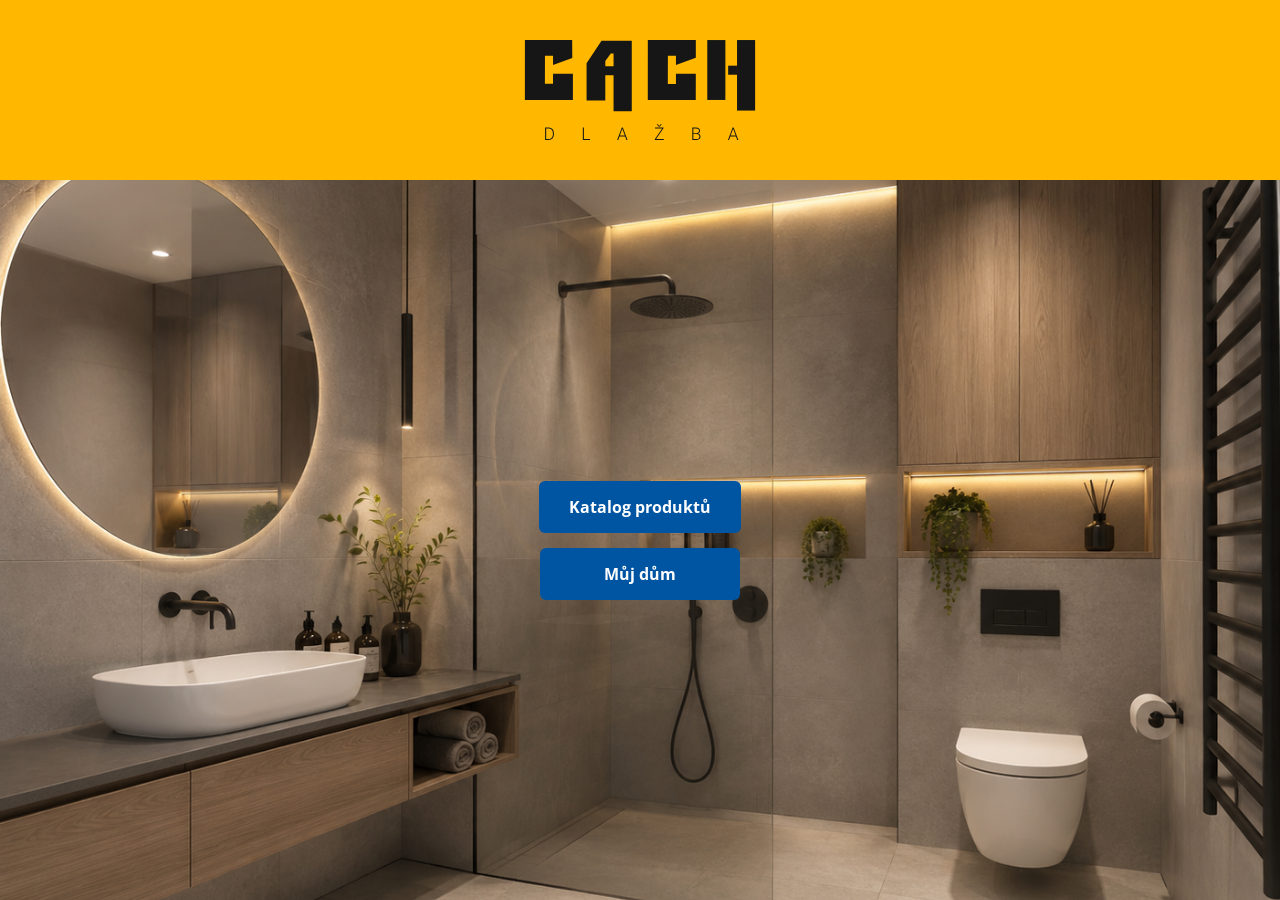
<file: index.html>
<!DOCTYPE html>
<html lang="cs">
<head>
    <meta charset="UTF-8">
    <meta name="viewport" content="width=device-width, initial-scale=1.0">
    <title>Dlažba</title>
    <link rel="preconnect" href="https://fonts.googleapis.com">
    <link rel="preconnect" href="https://fonts.gstatic.com" crossorigin>
    <link href="https://fonts.googleapis.com/css2?family=Open+Sans:ital,wght@0,300..800;1,300..800&display=swap" rel="stylesheet">
    <link rel="stylesheet" href="style.css">
    <!-- Favicon -->
    <link rel="icon" type="image/png" sizes="48x48" href="images/favicon-32.png">
    <link rel="icon" type="image/png" sizes="32x32" href="images/favicon-32.png">
    <link rel="icon" type="image/png" sizes="16x16" href="images/favicon-16.png">
    <!-- Manifest -->
    <link rel="manifest" href="manifest.json">

    <!-- Barva prohlížeče (adresní lišta na Androidu) -->
    <meta name="theme-color" content="#FFB700">

    <!-- Fallback ikona / iOS, který manifest ignoruje -->
    <link rel="apple-touch-icon" href="images/icon-192x192.png">
    <meta name="apple-mobile-web-app-capable" content="yes">
    <meta name="apple-mobile-web-app-status-bar-style" content="default">
</head>
<body>
    <div class="page-wrapper">
    <header class="header">
        <img src="images/logo_cach.svg" alt="logo" class="logo">
    </header>
    <main class="main home-page">
      <a class="button" href="katalog.html">Katalog produktů</a>
      <a class="button" href="mujdum.html">Můj dům</a>
    </main>
    </div>
    <script>
    // Registrace proběhne jen pokud ji prohlížeč podporuje
    if ("serviceWorker" in navigator) {
      window.addEventListener("load", () => {
        navigator.serviceWorker.register("./sw.js")
         .then(reg => console.log("Service Worker zaregistrován!", reg))
         .catch(err => console.log("Registrace selhala:", err));
      });
    }
    </script>
</body>
</html>
</file>
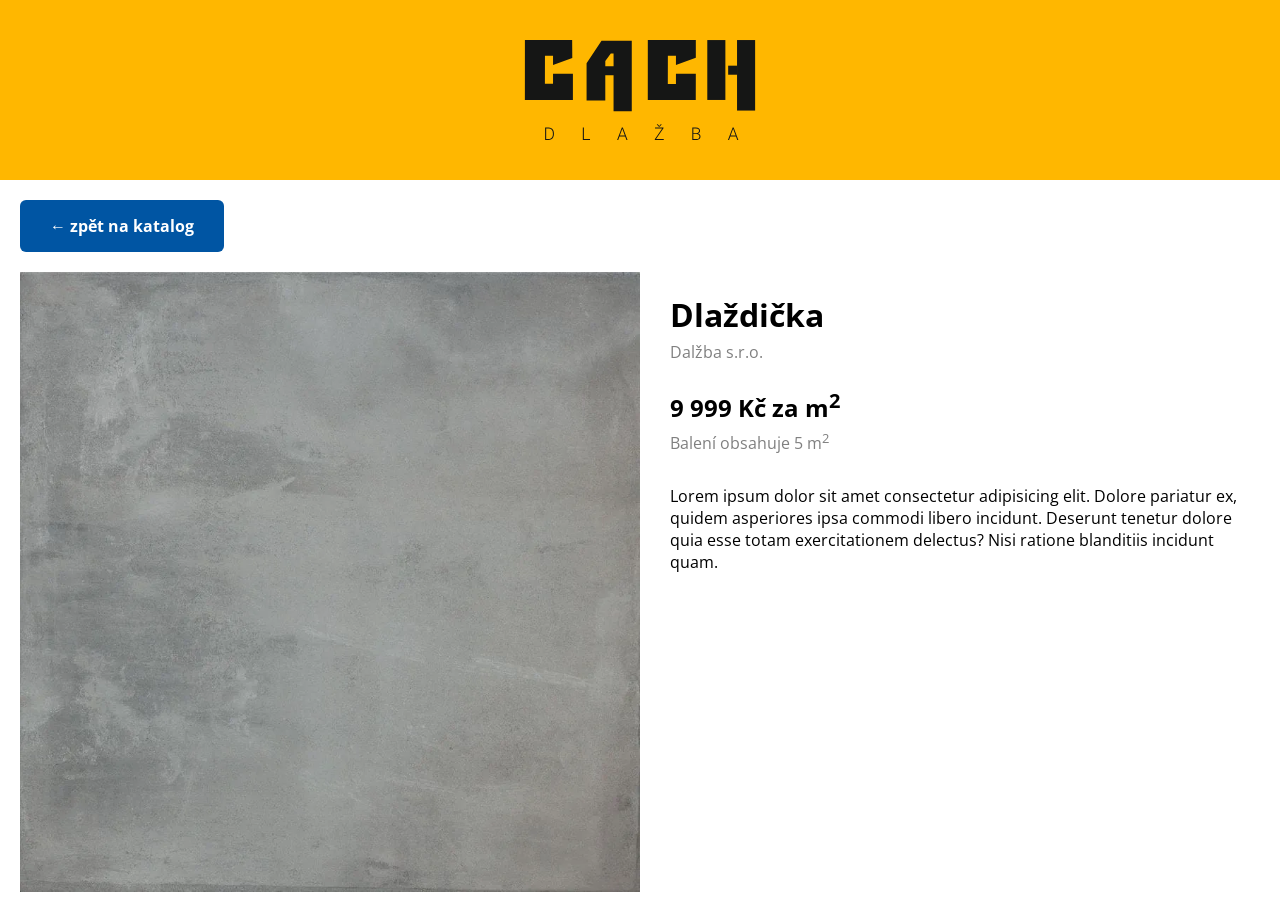
<file: detail.html>
<!DOCTYPE html>
<html lang="cs">
<head>
    <meta charset="UTF-8">
    <meta name="viewport" content="width=device-width, initial-scale=1.0">
    <title>Dlažba</title>
    <link rel="preconnect" href="https://fonts.googleapis.com">
    <link rel="preconnect" href="https://fonts.gstatic.com" crossorigin>
    <link href="https://fonts.googleapis.com/css2?family=Open+Sans:ital,wght@0,300..800;1,300..800&display=swap" rel="stylesheet">
    
    <link rel="stylesheet" href="style.css">
    <!-- Favicon -->
    <link rel="icon" type="image/png" sizes="48x48" href="images/favicon-32.png">
    <link rel="icon" type="image/png" sizes="32x32" href="images/favicon-32.png">
    <link rel="icon" type="image/png" sizes="16x16" href="images/favicon-16.png">
    <!-- Manifest -->
    <link rel="manifest" href="manifest.json">

    <!-- Barva prohlížeče (adresní lišta na Androidu) -->
    <meta name="theme-color" content="#FFB700">

    <!-- Fallback ikona / iOS, který manifest ignoruje -->
    <link rel="apple-touch-icon" href="images/icon-192x192.png">
    <meta name="apple-mobile-web-app-capable" content="yes">
    <meta name="apple-mobile-web-app-status-bar-style" content="default">
</head>
<body>
    <div class="page-wrapper">
    <header class="header">
        <img src="images/logo_cach.svg" alt="logo" class="logo">
    </header>
    <main class="main">
        <a class="button" href="katalog.html">← zpět na katalog</a>
        <div class="detail">
            <img src="images/dlaszbitch.webp" alt="obrázek" class="detail-img">
            <div class="detail-content">
                <h1 class="detail-name">Dlaždička</h1>
                <p class= "detail-maker">Dalžba s.r.o.</p>
                <p class = "detail-price"><span>9 999</span> Kč za m<sup>2</sup></p>
                <p class="detail-package">Balení obsahuje <span>5</span> m<sup>2</sup></p>
                <p class="detail-description">Lorem ipsum dolor sit amet consectetur adipisicing elit. Dolore pariatur ex, quidem asperiores ipsa commodi libero incidunt. Deserunt tenetur dolore quia esse totam exercitationem delectus? Nisi ratione blanditiis incidunt quam.</p>
            </div>
        </div>
    </main>
    </div>
    <script src="js/detail.js"></script>
    <script>
    // Registrace proběhne jen pokud ji prohlížeč podporuje
    if ("serviceWorker" in navigator) {
      window.addEventListener("load", () => {
        navigator.serviceWorker.register("./sw.js")
         .then(reg => console.log("Service Worker zaregistrován!", reg))
         .catch(err => console.log("Registrace selhala:", err));
      });
    }
    </script>
</body>
</html>
</file>
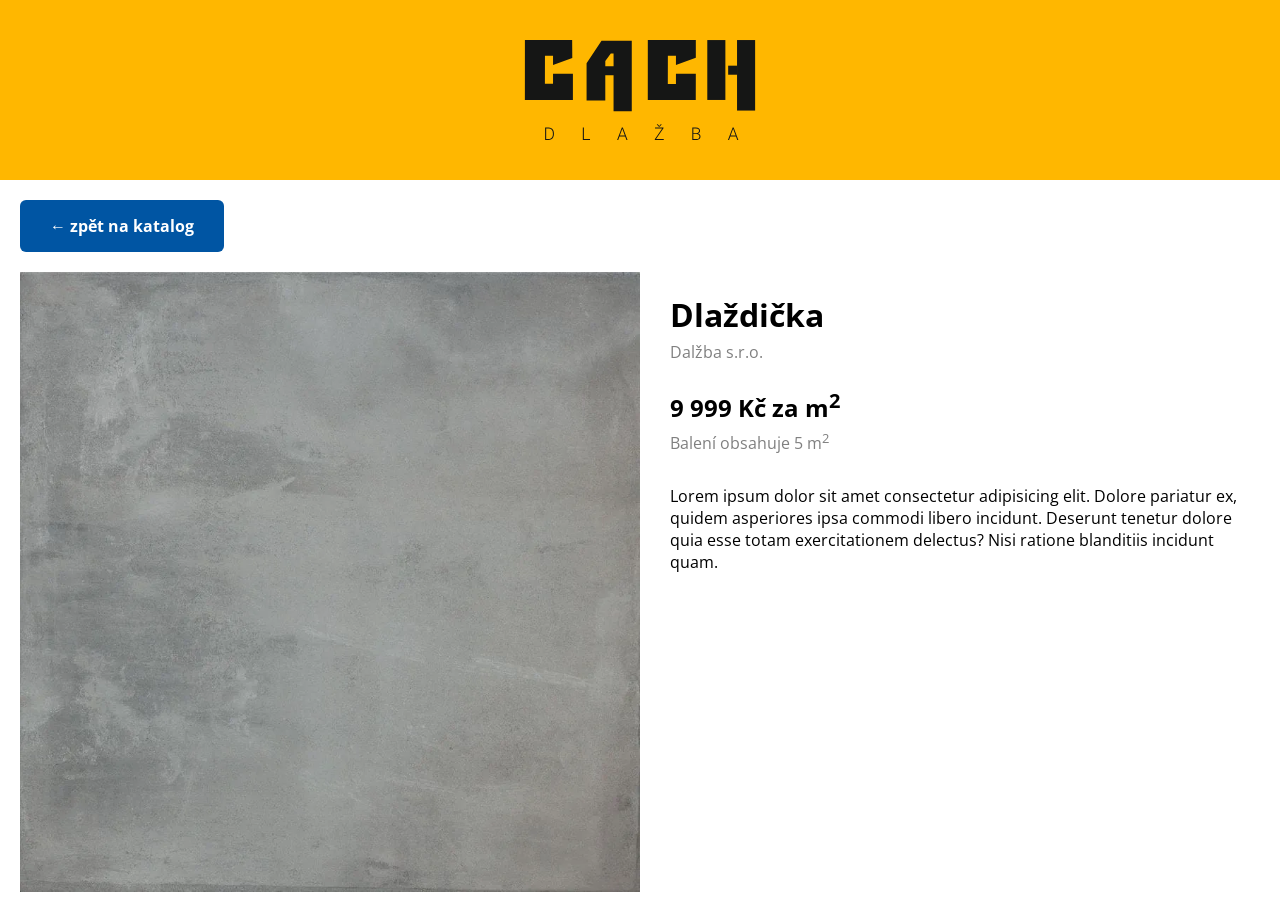
<file: detil.html>
<!DOCTYPE html>
<html lang="cs">
<head>
    <meta charset="UTF-8">
    <meta name="viewport" content="width=device-width, initial-scale=1.0">
    <title>Dlažba</title>
    <link rel="preconnect" href="https://fonts.googleapis.com">
    <link rel="preconnect" href="https://fonts.gstatic.com" crossorigin>
    <link href="https://fonts.googleapis.com/css2?family=Open+Sans:ital,wght@0,300..800;1,300..800&display=swap" rel="stylesheet">
    <link rel="stylesheet" href="style.css">
</head>
<body>
    <div class="page-wrapper">
    <header class="header">
        <img src="images/logo_cach.svg" alt="logo" class="logo">
    </header>
    <main class="main">
        <a class="button" href="katalog.html">← zpět na katalog</a>
        <div class="detail">
            <img src="images/dlaszbitch.webp" alt="obrázek" class="detail-img">
            <div class="detail-content">
                <h1 class="detail-name">Dlaždička</h1>
                <p class= "detail-maker">Dalžba s.r.o.</p>
                <p class = "detail-price">9 999 Kč za m<sup>2</sup></p>
                <p class="detail-package">Balení obsahuje 5 m<sup>2</sup></p>
                <p class="detail-description">Lorem ipsum dolor sit amet consectetur adipisicing elit. Dolore pariatur ex, quidem asperiores ipsa commodi libero incidunt. Deserunt tenetur dolore quia esse totam exercitationem delectus? Nisi ratione blanditiis incidunt quam.</p>
            </div>
        </div>
    </main>
    </div>
</body>
</html>
</file>
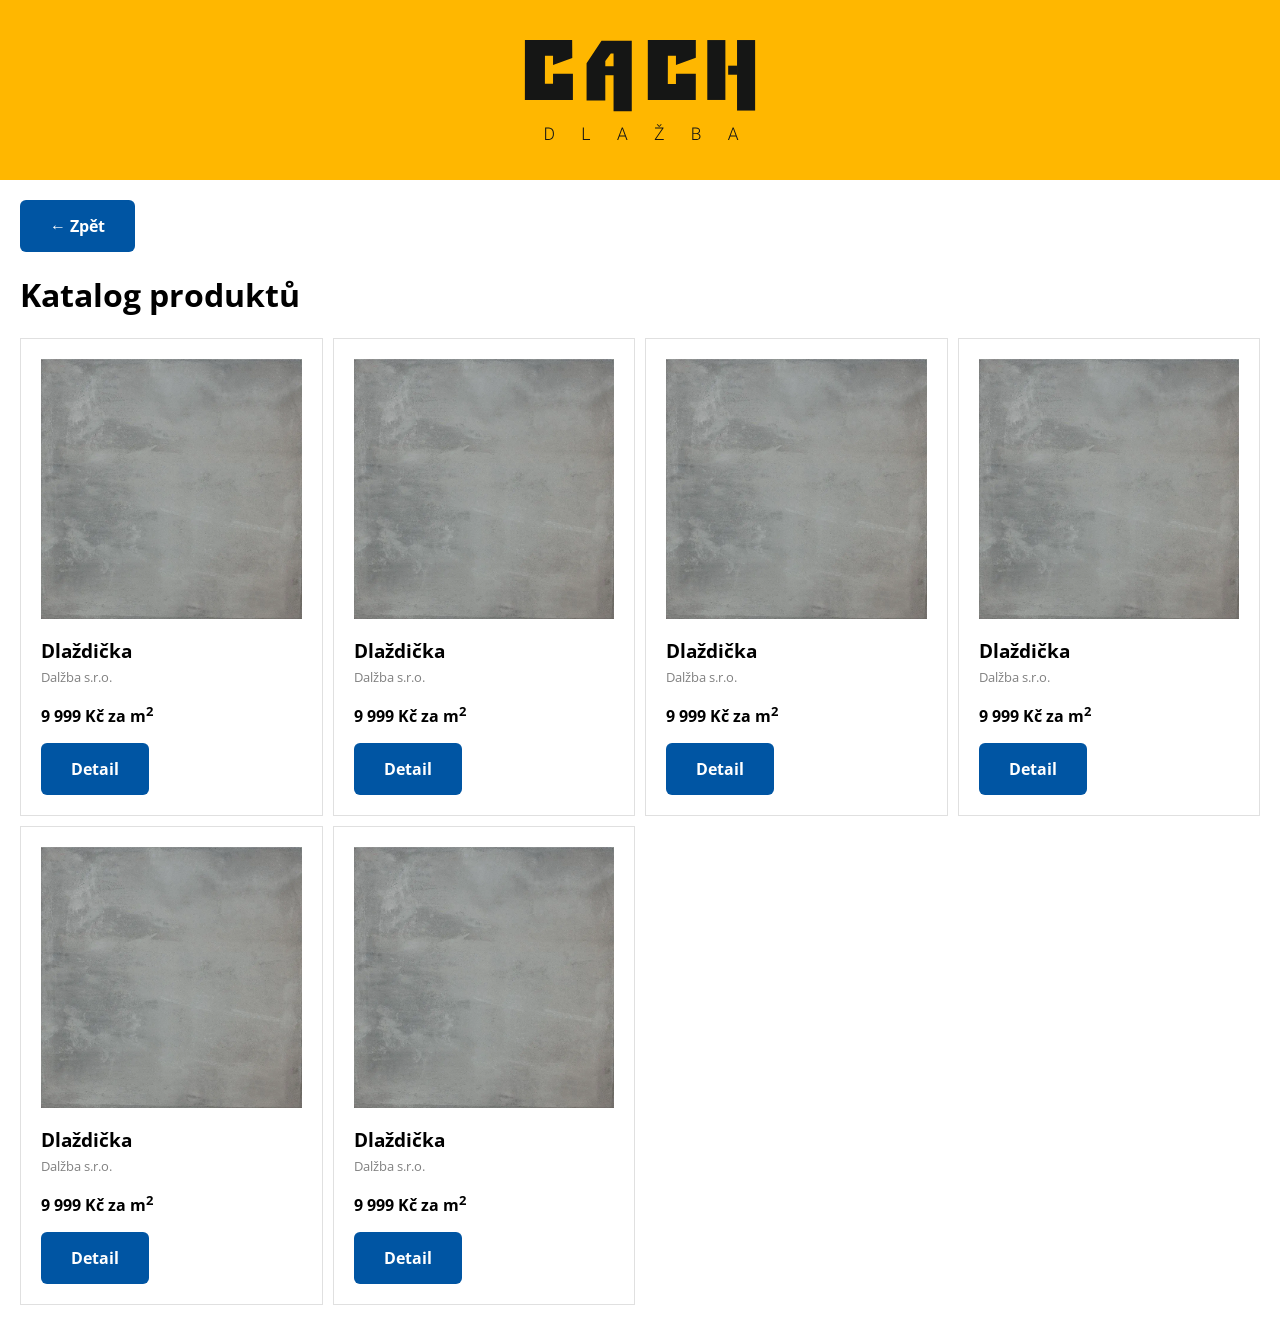
<file: katalog.html>
<!DOCTYPE html>
<html lang="cs">
<head>
    <meta charset="UTF-8">
    <meta name="viewport" content="width=device-width, initial-scale=1.0">
    <title>Dlažba</title>
    <link rel="preconnect" href="https://fonts.googleapis.com">
    <link rel="preconnect" href="https://fonts.gstatic.com" crossorigin>
    <link href="https://fonts.googleapis.com/css2?family=Open+Sans:ital,wght@0,300..800;1,300..800&display=swap" rel="stylesheet">
    <link rel="stylesheet" href="style.css">
    <!-- Favicon -->
    <link rel="icon" type="image/png" sizes="48x48" href="images/favicon-32.png">
    <link rel="icon" type="image/png" sizes="32x32" href="images/favicon-32.png">
    <link rel="icon" type="image/png" sizes="16x16" href="images/favicon-16.png">
    <!-- Manifest -->
    <link rel="manifest" href="manifest.json">

    <!-- Barva prohlížeče (adresní lišta na Androidu) -->
    <meta name="theme-color" content="#FFB700">

    <!-- Fallback ikona / iOS, který manifest ignoruje -->
    <link rel="apple-touch-icon" href="images/icon-192x192.png">
    <meta name="apple-mobile-web-app-capable" content="yes">
    <meta name="apple-mobile-web-app-status-bar-style" content="default">
</head>
<body>
    <div class="page-wrapper">
    <header class="header">
        <img src="images/logo_cach.svg" alt="logo" class="logo">
    </header>
    <main class="main">
        <a class="button" href="index.html">← Zpět</a>
        <h1>Katalog produktů</h1>
        <div class="products">
            <div class="product">
                <img src="images/dlaszbitch.webp" alt="" class="product-img">
                <h3 class="product-name">Dlaždička</h3>
                <p class="product-maker">Dalžba s.r.o.</p>
                <p class = "product-price">9 999 Kč za m<sup>2</sup></p>
                <button class="button">Detail</button>
            </div>
            <div class="product">
                <img src="images/dlaszbitch.webp" alt="" class="product-img">
                <h3 class="product-name">Dlaždička</h3>
                <p class="product-maker">Dalžba s.r.o.</p>
                <p class = "product-price">9 999 Kč za m<sup>2</sup></p>
                <button class="button">Detail</button>
            </div>
            <div class="product">
                <img src="images/dlaszbitch.webp" alt="" class="product-img">
                <h3 class="product-name">Dlaždička</h3>
                <p class="product-maker">Dalžba s.r.o.</p>
                <p class = "product-price">9 999 Kč za m<sup>2</sup></p>
                <button class="button">Detail</button>
            </div>
            <div class="product">
                <img src="images/dlaszbitch.webp" alt="" class="product-img">
                <h3 class="product-name">Dlaždička</h3>
                <p class="product-maker">Dalžba s.r.o.</p>
                <p class = "product-price">9 999 Kč za m<sup>2</sup></p>
                <button class="button">Detail</button>
            </div>
            <div class="product">
                <img src="images/dlaszbitch.webp" alt="" class="product-img">
                <h3 class="product-name">Dlaždička</h3>
                <p class="product-maker">Dalžba s.r.o.</p>
                <p class = "product-price">9 999 Kč za m<sup>2</sup></p>
                <button class="button">Detail</button>
            </div>
            <div class="product">
                <img src="images/dlaszbitch.webp" alt="" class="product-img">
                <h3 class="product-name">Dlaždička</h3>
                <p class="product-maker">Dalžba s.r.o.</p>
                <p class = "product-price">9 999 Kč za m<sup>2</sup></p>
                <button class="button">Detail</button>
            </div>
        </div>
    </main>
    </div>
    <script src="js/katalog.js"></script>
    <script>
    // Registrace proběhne jen pokud ji prohlížeč podporuje
    if ("serviceWorker" in navigator) {
      window.addEventListener("load", () => {
        navigator.serviceWorker.register("./sw.js")
         .then(reg => console.log("Service Worker zaregistrován!", reg))
         .catch(err => console.log("Registrace selhala:", err));
      });
    }
    </script>
</body>
</html>
</file>
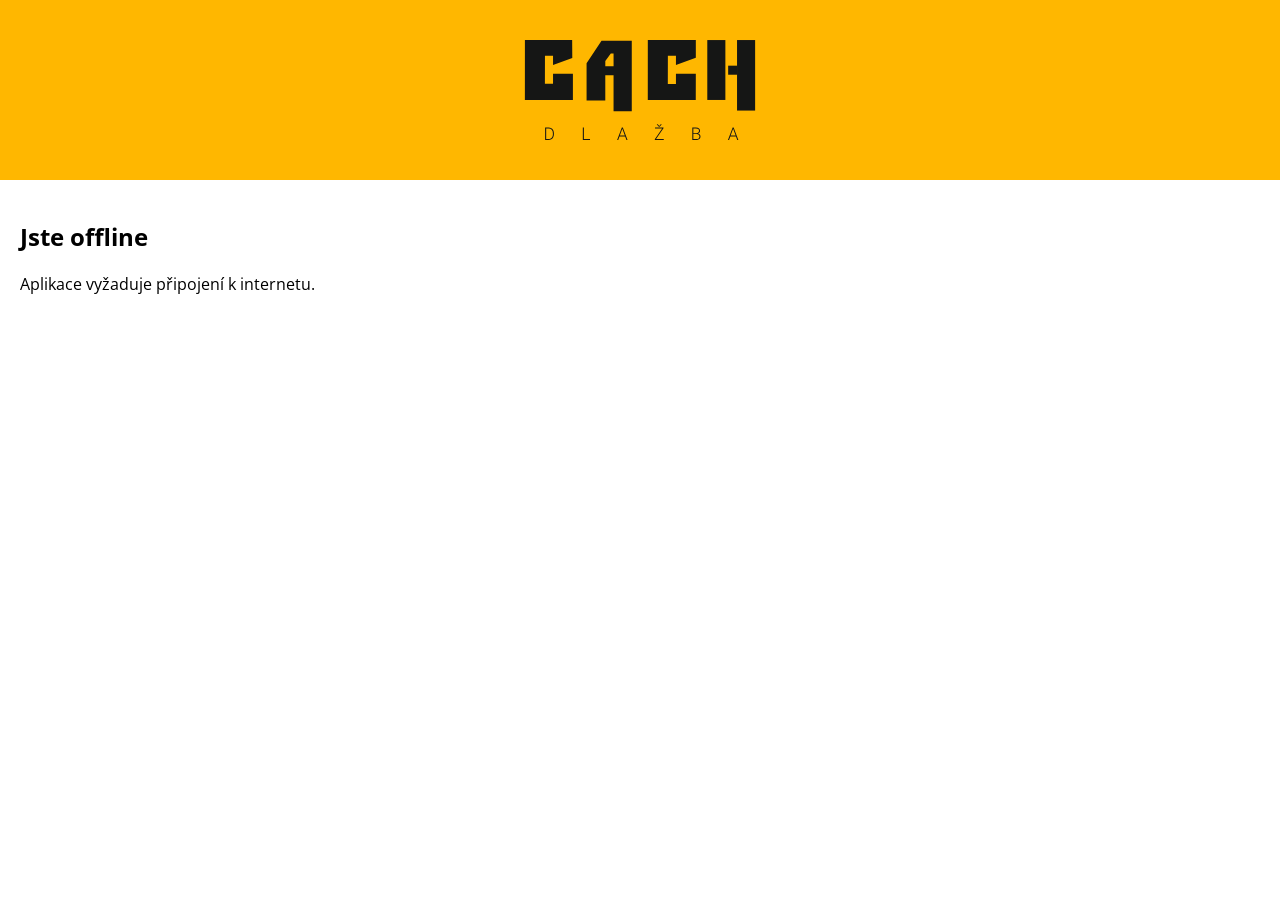
<file: offline.html>
<!DOCTYPE html>
<html lang="cs">
<head>
    <meta charset="UTF-8">
    <meta name="viewport" content="width=device-width, initial-scale=1.0">
    <title>Dlažba</title>
    <link rel="preconnect" href="https://fonts.googleapis.com">
    <link rel="preconnect" href="https://fonts.gstatic.com" crossorigin>
    <link href="https://fonts.googleapis.com/css2?family=Open+Sans:ital,wght@0,300..800;1,300..800&display=swap" rel="stylesheet">
    <link rel="stylesheet" href="style.css">
    <!-- Favicon -->
    <link rel="icon" type="image/png" sizes="48x48" href="images/favicon-32.png">
    <link rel="icon" type="image/png" sizes="32x32" href="images/favicon-32.png">
    <link rel="icon" type="image/png" sizes="16x16" href="images/favicon-16.png">
    <!-- Manifest -->
    <link rel="manifest" href="manifest.json">

    <!-- Barva prohlížeče (adresní lišta na Androidu) -->
    <meta name="theme-color" content="#FFB700">

    <!-- Fallback ikona / iOS, který manifest ignoruje -->
    <link rel="apple-touch-icon" href="images/icon-192x192.png">
    <meta name="apple-mobile-web-app-capable" content="yes">
    <meta name="apple-mobile-web-app-status-bar-style" content="default">
</head>
<body>
    <div class="page-wrapper">
    <header class="header">
        <img src="images/logo_cach.svg" alt="logo" class="logo">
    </header>
    <main class="main">
        <h2>Jste offline</h2>
        <p>Aplikace vyžaduje připojení k internetu.</p>
    </main>
    </div>
</body>
</html>
</file>
<file: style.css>
:root {
  --primary: #FFB700;
  --secondary: #0055A3;
  --dark: #161615;
  --light: #FFFFFF;
  --light-gray: #e0e0e0;
  --medium-gray: #808080;
  --dark-gray: #303030;
}

* {
    box-sizing: border-box;
}

body {
  margin: 0px;
  font-family: "Open Sans", sans-serif;
  font-optical-sizing: auto;
}

.page-wrapper {
  display: flex;
  flex-direction: column;
  min-height: 100vh;
}

.header {
  padding: 40px;
  color: var(--dark);
  background: var(--primary);
}

.logo {
    display: block;
    width: 100%;
    max-height: 100px;
    margin-inline: auto;
}

.main {
  flex-grow: 1;
  background: var(--light);
  padding: 20px;
}



/*----------------------------------*/
/*BUTTON*/
/*----------------------------------*/
.button {
  display: inline-block;
  text-decoration: none;
  font-family: "Open Sans", sans-serif;
  font-size: 1em;
  font-weight: bold;
  
  padding: 15px 30px;

  text-align: center;
  border-radius: 6px;
  border: none;

  background-color: var(--secondary);
  color: var(--light);

  transition: background 0.2s, color 0.2s;

}

.button:hover {
  background-color: var(--primary);
  color: var(--dark);
}



/*----------------------------------*/
/*TABLE*/
/*----------------------------------*/

.table {
  border-collapse: collapse;
  width: 100%;
  margin-block: 20px;
}

.table td {
  padding: 8px 12px;
  border: 1px solid var(--light-gray);
}

.table tr:hover {
  background: lightblue;
}



/*----------------------------------*/
/*FORMULÁŘ*/
/*----------------------------------*/
.form-field {
  margin-bottom: 10px;
}

.form-field label {
  display: block;
  font-weight: bold;
}

.form-field input {
  border: 1px solid var(--medium-gray);
  border-radius: 6px;
  padding: 8px 12px;
}

.form-section {
  margin-block: 30px;
}

.form-tile {
  margin-top: 10px;
  display: flex;
  gap: 20px;
  align-items: flex-start;

}

.form-tile-img {
  width: 150px;

}

.form-tile-price {
  font-weight: bold;
}



/*----------------------------------*/
/*HOME PAGE*/
/*----------------------------------*/

.home-page {
  background-image: url(images/koupena.png);
  background-size: cover;
  background-position: center;
  display: flex;
  flex-direction: column;
  justify-content: center;
  align-items: center;
  gap: 15px;
  padding: 50px;
  
}

.home-page .button {
    min-width: 200px;
}



/*----------------------------------*/
/*KATALOG*/
/*----------------------------------*/

.products {
  /* display: flex;
  gap: px;
  flex-wrap: wrap; */
  display: grid;
  grid-template-columns: repeat(2, 1fr);
  gap: 10px;
}

.product {
  border: 1px solid var(--light-gray);
  padding: 20px;

}

.product-img {
  width: 100%;
  display: block;
}

.product-name {
  margin-bottom: 5px;
}

.product-maker {
  color: var(--medium-gray);
  font-size: 80%;
  margin-top: 5px;
}

.product-price {
  font-weight: bold;
}

@media (min-width: 768px) {
  .products {
    grid-template-columns: repeat(3, 1fr);
  }
}

@media (min-width: 1020px) {
  .products {
    grid-template-columns: repeat(4, 1fr);
  }
}



/*----------------------------------*/
/*DETAIL*/
/*----------------------------------*/

.detail {
  margin-top: 20px;
}

.detail-img {
  width: 100%;
  display: block;
}

.detail-name {
  margin-bottom: 5px;
}

.detail-maker {
  color: var(--medium-gray);
  margin-top: 5px;
}

.detail-price {
  font-weight: bold;
  font-size: 1.5em;
  margin-bottom: 5px;
}

.detail-package {
  color: var(--medium-gray);
  margin-top: 5px;
}

.detail-description {
  margin-top: 30px;
}

@media (min-width: 768px) {
  .detail {
    display: flex;
    align-items: flex-start;
    gap: 30px;
  }
  .detail-img {
    width: 40%;
  }
}

@media (min-width: 1020px) {
    .detail-img {
    width: 50%;
  }
}

/*----------------------------------*/
/*DIALOG*/
/*----------------------------------*/

.dialog {
  background-color: white;
  box-shadow: 5px 5px 15px #00000080;
  padding: 20px;
  border-radius: 6px;
  position: fixed;
  top: 50px;
  left: 50px;
  bottom: 50px;
  right: 50px;
  display: none;
}

.dialog-close {
  background-color: crimson;
  color: #FFFFFF;
  border: none;
  font-size: 20px;
  border-radius: 6px;
  padding: 5px 10px;
  position: absolute;
  right: -15px;
  top: -15px;

}

.tiles {
  overflow-y: scroll;
  height: 100%;
}

.tile {
  display: flex;
  gap: 20px;
  align-items: center;
  margin-bottom: 20px;
}

.tile-content {
  flex-grow: 1;
}

.tile-img {
  width: 100px;
}

.tile-name {
  margin-block: 5px;
  font-size: 18px;
}

.tile-maker {
  margin-block: 5px;
  font-size: 14px;
  color: var(--medium-gray);
}

.tile-price {
  margin-block: 5px;
}
</file>
